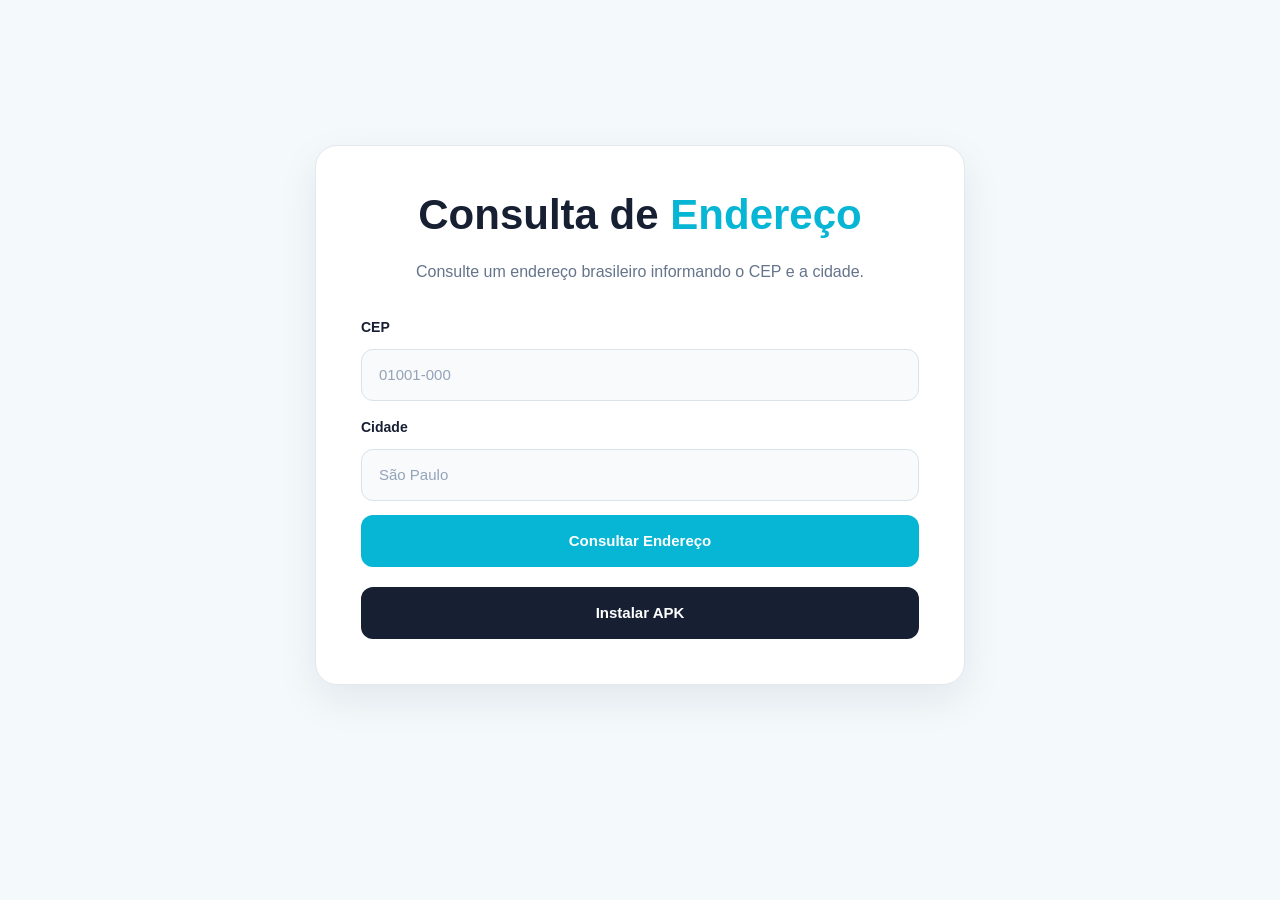
<file: index.html>
<!DOCTYPE html>
<html lang="pt-BR">

<head>
    <meta charset="UTF-8">

    <meta
        name="viewport"
        content="width=device-width, initial-scale=1.0">

    <meta
        name="theme-color"
        content="#06B6D4">

    <link rel="stylesheet" href="style.css">
    <link rel="manifest" href="manifest.json">

    <title>LocalizaCEP</title>
</head>

<body>

    <main>

        <section>

            <h2>
                Consulta de <span>Endereço</span>
            </h2>

            <p>
                Consulte um endereço brasileiro informando
                o CEP e a cidade.
            </p>

            <form id="formConsulta">

                <label for="cep">
                    CEP
                </label>

                <input
                    id="cep"
                    type="text"
                    inputmode="numeric"
                    maxlength="9"
                    placeholder="01001-000"
                    autocomplete="postal-code"
                    required
                >

                <label for="cidade">
                    Cidade
                </label>

                <input
                    id="cidade"
                    type="text"
                    placeholder="São Paulo"
                    autocomplete="address-level2"
                    required
                >

                <button type="submit">
                    Consultar Endereço
                </button>

            </form>

            <p
                id="mensagem"
                role="status"
                aria-live="polite">
            </p>

            <!-- BOTÃO DE INSTALAÇÃO -->
            <button
                id="btnInstalar"
                type="button">
                Instalar APK
            </button>

        </section>

    </main>


    <script src="index.js"></script>


    <script>

        if ("serviceWorker" in navigator) {

            window.addEventListener("load", () => {

                navigator.serviceWorker
                    .register("./sw.js")
                    .then(() => {

                        console.log(
                            "Service Worker registrado."
                        );

                    })
                    .catch((erro) => {

                        console.error(
                            "Erro ao registrar Service Worker:",
                            erro
                        );

                    });

            });

        }

    </script>

</body>

</html>
</file>
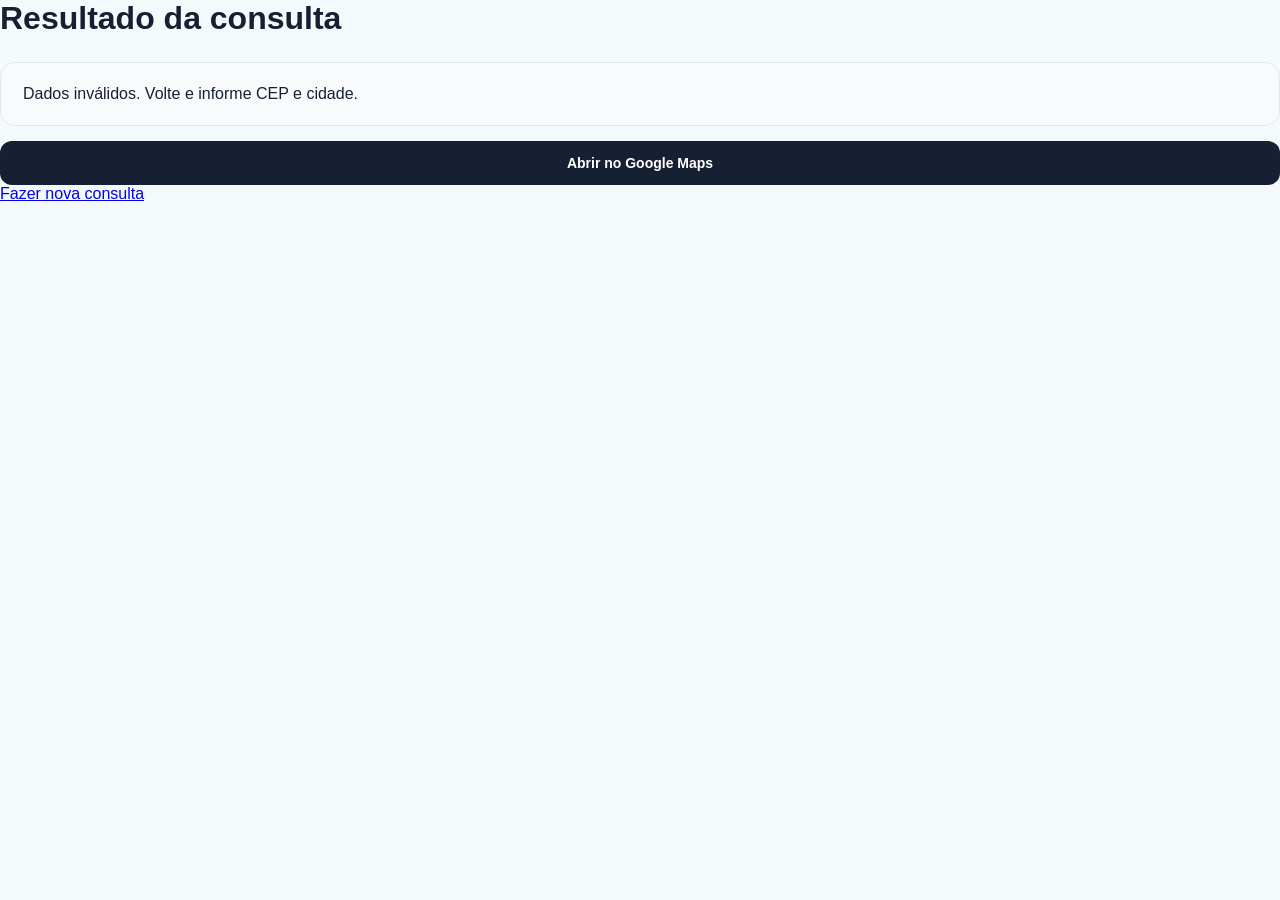
<file: resultado.html>
<!DOCTYPE html>
<html lang="pt-br">
<head>
    <meta charset="UTF-8">
    <meta name="viewport" content="width=device-width, initial-scale=1.0">
    <link rel="stylesheet" href="style.css">
    <title>Document</title>
</head>
<body>

    <h1>Resultado da consulta</h1> 
<div id="resultado" role="status" aria-live="polite"></div> 
<a id="linkMaps" hidden target="_blank" 
   rel="noopener noreferrer">Abrir no Google Maps</a> 
<p><a href="index.html">Fazer nova consulta</a></p> 
<script src="resultado.js"></script> 
    
</body>
</html>
</file>
<file: style.css>
/* ==============================
   RESET
============================== */

* {
    margin: 0;
    padding: 0;
    box-sizing: border-box;
}


/* ==============================
   BODY
============================== */

body {
    font-family: Arial, Helvetica, sans-serif;

    min-height: 100vh;

    background: #f4f9fc;

    color: #172033;

    display: flex;
    flex-direction: column;
}


/* ==============================
   CABEÇALHO
============================== */

header {
    width: 100%;
    height: 70px;

    background: #ffffff;

    display: flex;
    align-items: center;
    justify-content: space-between;

    padding: 0 8%;

    border-bottom: 1px solid #e5edf2;
}

header h1 {
    font-size: 24px;
    font-weight: 800;

    color: #172033;
}

header h1 span {
    color: #06b6d4;
}


/* ==============================
   MENU
============================== */

nav {
    display: flex;
    align-items: center;

    gap: 35px;
}

nav a {
    color: #334155;

    text-decoration: none;

    font-size: 14px;
    font-weight: 600;

    transition: 0.2s;
}

nav a:hover {
    color: #06b6d4;
}


/* ==============================
   CONTEÚDO PRINCIPAL
============================== */

main {
    width: 100%;

    min-height: calc(100vh - 70px);

    display: flex;

    justify-content: center;
    align-items: center;

    padding: 50px 20px;
}


/* ==============================
   CARD PRINCIPAL
============================== */

main section {
    width: 100%;

    max-width: 650px;

    text-align: center;

    background: #ffffff;

    padding: 45px;

    border-radius: 22px;

    border: 1px solid #e2e8f0;

    box-shadow:
        0 15px 40px rgba(15, 23, 42, 0.08);
}


/* ==============================
   TÍTULO
============================== */

main h2 {
    font-size: 42px;

    line-height: 1.15;

    color: #172033;

    margin-bottom: 18px;
}

main h2 span {
    color: #06b6d4;
}


/* ==============================
   TEXTO
============================== */

main p {
    max-width: 520px;

    margin: 0 auto 30px;

    color: #64748b;

    font-size: 16px;

    line-height: 1.7;
}


/* ==============================
   FORMULÁRIO
============================== */

form {
    width: 100%;

    display: flex;
    flex-direction: column;

    gap: 14px;

    text-align: left;
}


/* ==============================
   LABELS
============================== */

form label {
    color: #172033;

    font-size: 14px;

    font-weight: 700;

    margin-top: 4px;
}


/* ==============================
   INPUTS
============================== */

input {
    width: 100%;

    height: 52px;

    padding: 0 17px;

    border: 1px solid #d9e3ea;

    border-radius: 12px;

    background: #f8fafc;

    color: #172033;

    font-size: 15px;

    outline: none;

    transition: 0.2s;
}

input::placeholder {
    color: #94a3b8;
}

input:focus {
    background: #ffffff;

    border-color: #06b6d4;

    box-shadow:
        0 0 0 4px rgba(6, 182, 212, 0.10);
}


/* ==============================
   BOTÕES
============================== */

button {
    width: 100%;

    height: 52px;

    border: none;

    border-radius: 12px;

    background: #06b6d4;

    color: #ffffff;

    font-size: 15px;

    font-weight: 700;

    cursor: pointer;

    transition: 0.2s;
}

button:hover {
    background: #0891b2;

    transform: translateY(-2px);

    box-shadow:
        0 8px 20px rgba(6, 182, 212, 0.25);
}

button:active {
    transform: translateY(0);
}


/* ==============================
   BOTÃO INSTALAR
============================== */

#btnInstalar {
    width: 100%;

    height: 52px;

    margin-top: 20px;

    display: block;

    background: #172033;

    color: #ffffff;

    border: none;

    border-radius: 12px;

    font-size: 15px;

    font-weight: 700;

    cursor: pointer;

    visibility: visible;

    opacity: 1;

    transition: 0.2s;
}

#btnInstalar:hover {
    background: #0f172a;

    transform: translateY(-2px);

    box-shadow:
        0 8px 20px rgba(15, 23, 42, 0.20);
}

#btnInstalar:active {
    transform: translateY(0);
}


/* ==============================
   MENSAGEM
============================== */

#mensagem {
    width: 100%;

    max-width: none;

    margin: 15px 0 0;

    font-size: 14px;

    line-height: 1.5;

    text-align: center;

    color: #64748b;
}


/* ==============================
   RESULTADO
============================== */

#resultado {
    width: 100%;

    margin-top: 25px;

    padding: 22px;

    background: #f8fafc;

    border: 1px solid #e2e8f0;

    border-radius: 15px;

    text-align: left;
}

#resultado p {
    width: 100%;

    max-width: none;

    display: flex;

    justify-content: space-between;

    gap: 20px;

    margin: 0;

    padding: 12px 0;

    border-bottom: 1px solid #e5e7eb;

    font-size: 14px;
}

#resultado p:last-child {
    border-bottom: none;
}

#resultado strong {
    color: #155e75;
}


/* ==============================
   GOOGLE MAPS
============================== */

#linkMaps {
    display: block;

    width: 100%;

    margin-top: 15px;

    padding: 14px;

    border-radius: 12px;

    background: #172033;

    color: #ffffff;

    text-align: center;

    text-decoration: none;

    font-size: 14px;

    font-weight: 700;

    transition: 0.2s;
}

#linkMaps:hover {
    background: #0f172a;

    transform: translateY(-2px);
}


/* ==============================
   RESPONSIVO
============================== */

@media (max-width: 600px) {

    header {
        height: auto;

        padding: 20px;

        flex-direction: column;

        gap: 15px;
    }

    nav {
        gap: 20px;
    }

    main {
        min-height: calc(100vh - 70px);

        padding: 30px 15px;

        align-items: flex-start;
    }

    main section {
        padding: 30px 20px;

        border-radius: 18px;
    }

    main h2 {
        font-size: 32px;
    }

    main p {
        font-size: 14px;
    }

    input,
    button,
    #btnInstalar {
        height: 50px;
    }

    #resultado p {
        flex-direction: column;

        gap: 4px;
    }
}
</file>
